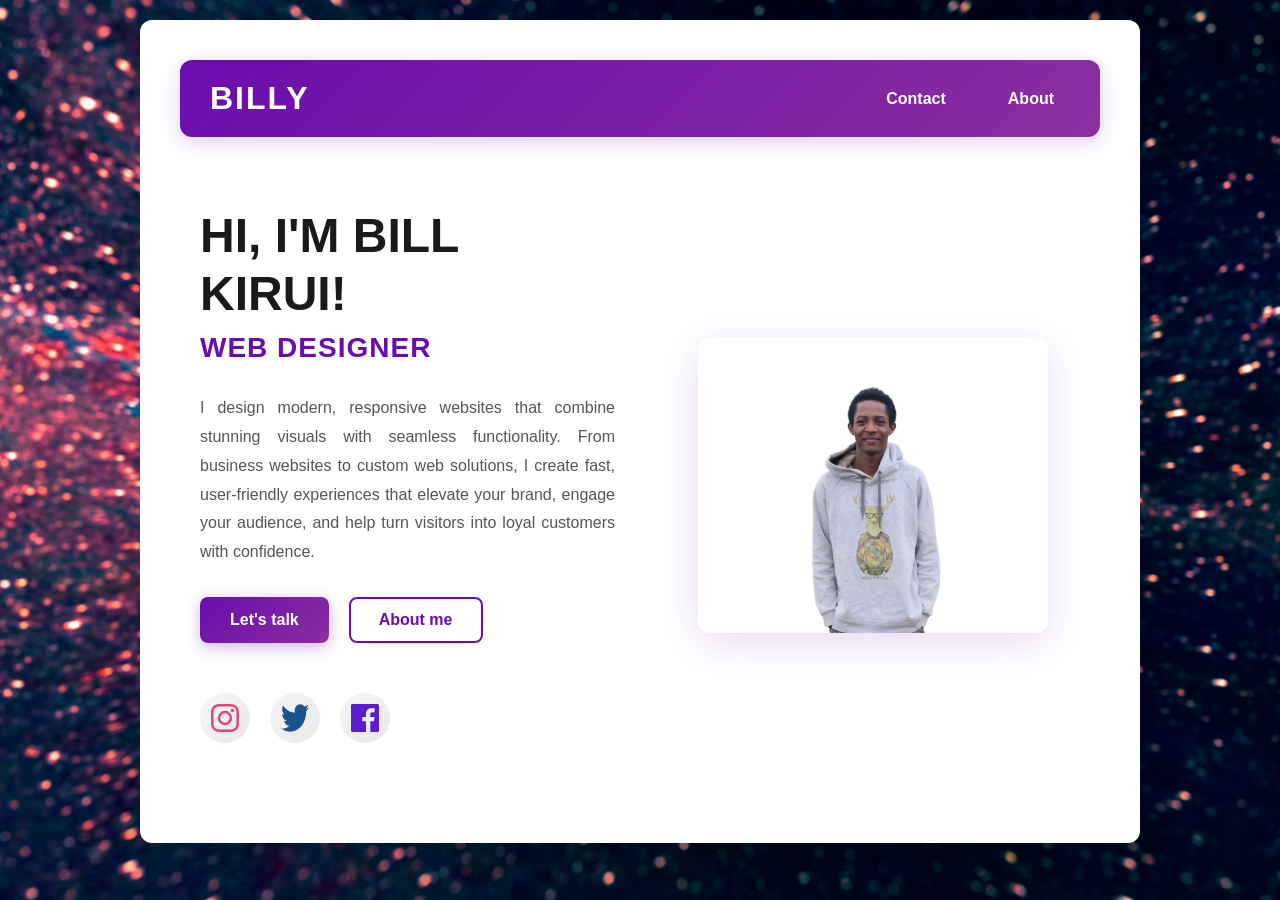
<file: index.html>
<!DOCTYPE html>
<html lang="en">
<head>
    <meta charset="UTF-8">
    <meta name="viewport" content="width=device-width, initial-scale=1.0">
    <title>home page</title>
    <link rel="stylesheet" href="styling.css">
</head>
<body>
    <div class="card">
        <header class="header-1">
            <div class="header-h1"><h1>BILLY</h1></div>
            <nav class="header-links">
                <div class="link"><a href="contact.html">Contact</a></div>
                <div class="link"><a href="about.html">About</a></div>
            </nav>
        </header>
        <section id="hero">
            <div class="hero-txt">
                <div class="hero-intros">
                    <h1>HI, I'M BILL KIRUI!</h1>
                    <h2>WEB DESIGNER</h2>
                </div>
                <div class="hero-p">
                    <p>I design modern, responsive websites that combine stunning visuals with seamless functionality. From business websites to custom web solutions, I create fast, user-friendly experiences that elevate your brand, engage your audience, and help turn visitors into loyal customers with confidence.</p>
                </div>
                <div class="hero-btns">
                    <button class="btn1"><a href="contact.html">Let's talk</a></button>
                    <button class="btn2"><a href="about.html">About me</a></button>
                </div>
                <div class="hero-socials">
                    <div><img src="images/icon-instagram.svg" alt="instagram icon"></div>
                    <div><img src="images/icon-twitter.svg" alt="twitter icon"></div>
                    <div><img src="images/icon-facebook.svg" alt="facebook icon"></div>
                </div>
            </div>
            <div class="hero-img">
                <div class="billy-img">
                    <img class="billy" src="images/billy45.png" alt="my photo">
                </div>
            </div>
        </section>
    </div>
</body>
</html>
</file>
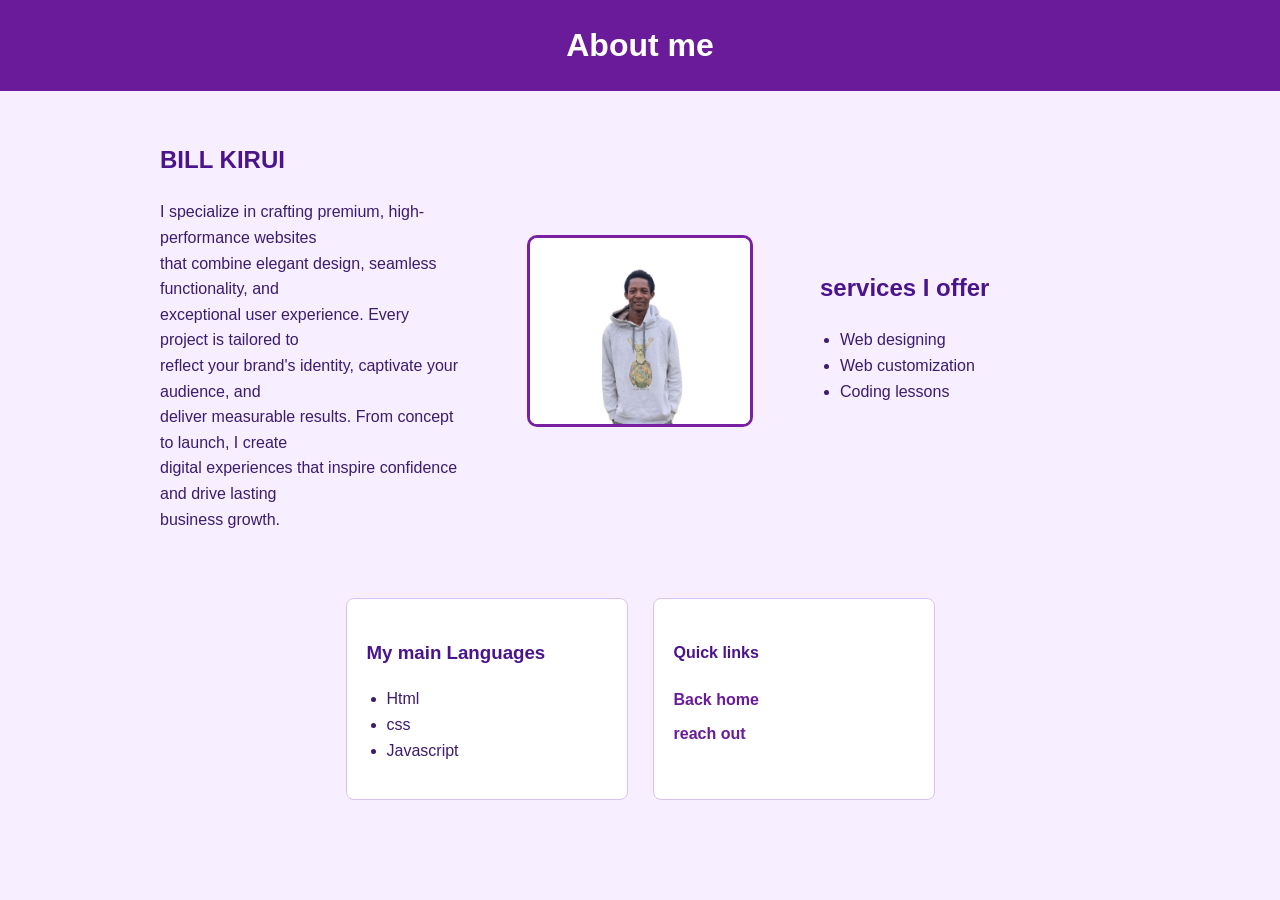
<file: about.html>
<!DOCTYPE html>
<html lang="en">
<head>
    <meta charset="UTF-8">
    <meta name="viewport" content="width=device-width, initial-scale=1.0">
    <title>About page</title>
    <link rel="stylesheet" href="about.css">
</head>
<body>
    <header>
        <div class="header-h1">
            <h1>About me</h1>
        </div>
    </header>
    <section id="body-sec">
 <div class="body-p">
    <div class="body-p-h1"><h1>BILL KIRUI</h1></div>
    <div class="bpdy-pr"><p>I specialize in crafting premium, high-performance websites<br> that combine elegant design, seamless functionality, and<br> exceptional user experience. Every project is tailored to<br> reflect your brand's identity, captivate your audience, and <br>deliver measurable results. From concept to launch, I create<br> digital experiences that inspire confidence and drive lasting<br> business growth.
</p></div>
 </div>
 <div class="section-img">
    <img src="images/billy45.png" alt="my photo">
 </div>
 <div class="body-p2">
    <div class="body-h2"><h2>services I offer</h2></div>
    <div class="services">
        <ul>
            <li>Web designing</li>
            <li>Web customization</li>
            <li>Coding lessons</li>
            
        </ul>
    </div>
 </div>
    </section>
    <section id="end-section">
<div class="end-p">
    <div class="end-p-h3"><h3>My main Languages</h3></div>
    <ul>
        <li>Html</li>
        <li>css</li>
        <li>Javascript</li>
        
    </ul>
</div>
<div class="links">
    <h4>Quick links</h4>
    <a href="index.html">Back home</a>
    <a href="contact.html">reach out</a>
</div>
    </section>
</body>
</html>
</file>
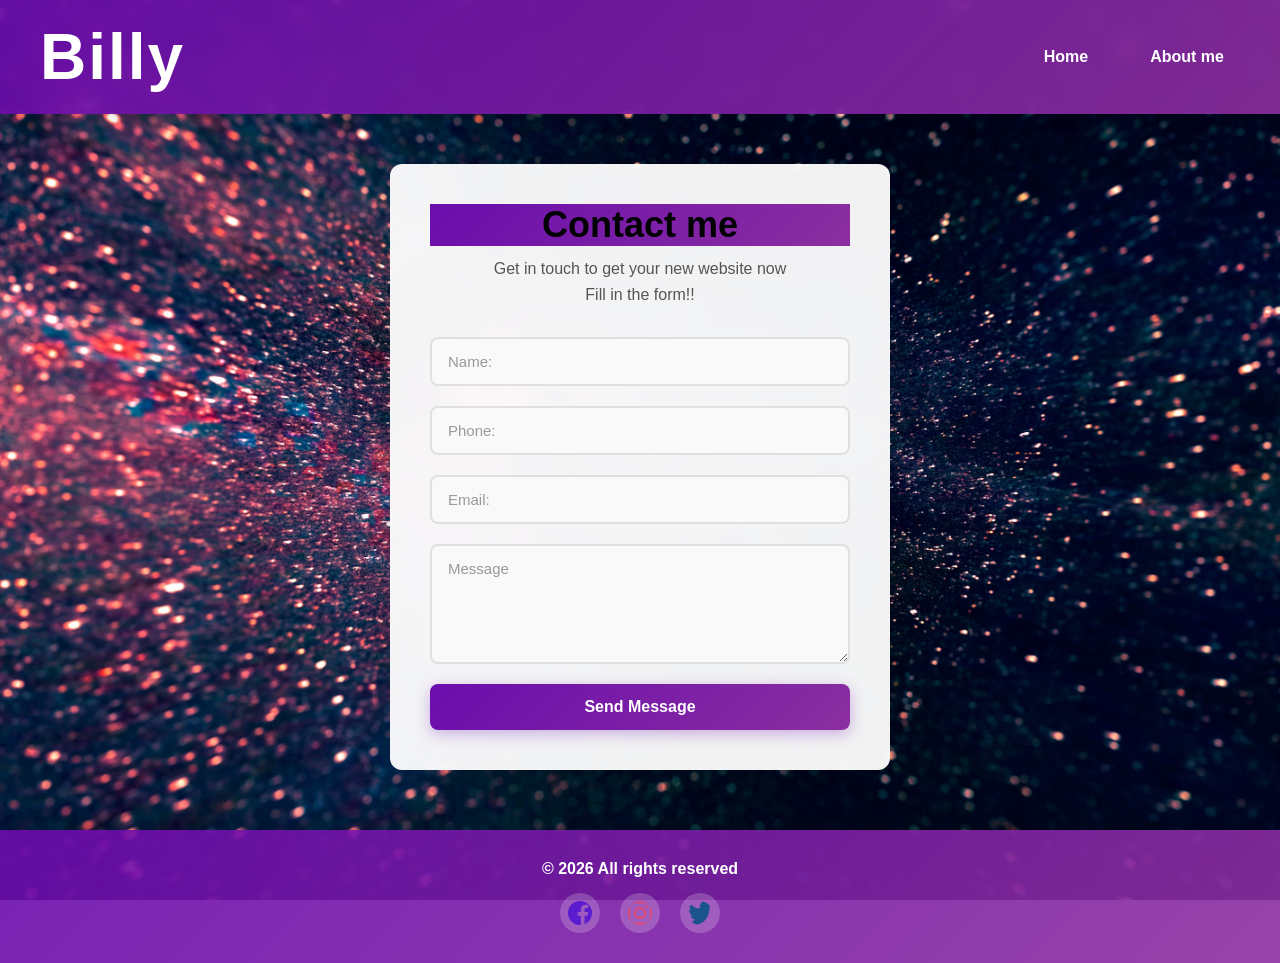
<file: contact.html>
<!DOCTYPE html>
<html lang="en">
<head>
    <meta charset="UTF-8">
    <meta name="viewport" content="width=device-width, initial-scale=1.0">
    <title>contact page</title>
    <link rel="stylesheet" href="contact.css">
</head>
<body>
    <header> 
        <div class="header-intro"><h1>Billy</h1></div>
        <nav class="header-links">
            <a href="index.html">Home</a>
            <a href="about.html">About me</a>
        </nav>
    </header>
    <section class="card">
        <div class="card-header">
            <h1>Contact me</h1>
            <p>Get in touch to get your new website now<br>Fill in the form!!</p>
        </div>
        <form class="card-info">
            <input class="input" type="text" placeholder="Name:" required>
            <input class="input" type="tel" placeholder="Phone:" required>
            <input class="input" type="email" placeholder="Email:" required>
            <textarea class="input" placeholder="Message" required></textarea>
            <button class="input" type="submit">Send Message</button>
        </form>
    </section>
    <section id="ending">
        <footer>
            <p>&copy; 2026 All rights reserved</p>
            <div class="footer-links">
                <img src="./images/icon-facebook.svg" alt="facebook icon">
                <img src="./images/icon-instagram.svg" alt="instagram icon">
                <img src="./images/icon-twitter.svg" alt="twitter icon">
            </div>
        </footer>
    </section>
</body>
</html>
</file>
<file: styling.css>
* {
    margin: 0;
    padding: 0;
    box-sizing: border-box;
}

body{
    background-image:url(contact2.png);
    background-size: cover;
    background-position: center;
    background-attachment: fixed;
    font-family: 'Segoe UI', Tahoma, Geneva, Verdana, sans-serif;
    
}
.card{
    width: 1000px;
    margin: 20px auto;
    padding: 40px;
    box-shadow: 0 10px 40px rgba(0, 0, 0, 0.15);
    border-radius: 12px;
    background-color: white;

}

.card:hover {
    transform: translateY(-5px);
    box-shadow: 0 15px 50px rgba(0, 0, 0, 0.2);
}

.header-1{
    background: linear-gradient(135deg, #6a0dad 0%, #8b2fa0 100%);
    display: flex;
    align-items: center;
    justify-content: space-between;
    gap: 100px;
    padding: 20px 30px;
    border-radius: 12px;
    margin-bottom: 30px;
    box-shadow: 0 5px 20px rgba(106, 10, 173, 0.2);
}

.header-h1 h1 {
    font-size: 32px;
    color: white;
    font-weight: 700;
    letter-spacing: 2px;
}

.header-links{
    display: flex;
    flex-direction: row;
    gap: 30px;
    justify-content: flex-end;
}

.header-links .link a{
    text-decoration: none;
    color: white;
    font-weight: 600;
    font-size: 16px;
    padding: 8px 16px;
    border-radius: 6px;
    position: relative;
}

.header-links .link a:hover {
    background-color: rgba(255, 255, 255, 0.2);
    transform: translateY(-2px);
}
#hero{
    padding: 40px 20px;
    display: flex;
    flex-direction: row;
    gap: 50px;
    align-items: center;
    justify-content: space-between;
}

.hero-txt {
    flex: 1;
}

.hero-intros {
    margin-bottom: 30px;
}

.hero-intros h1{
    font-size: 48px;
    font-weight: 700;
    color: #1a1a1a;
    line-height: 1.2;
    margin-bottom: 10px
    
}

.hero-intros H2{
    font-size: 28px;
    color: #6a0dad;
    font-weight: 600;
    margin-bottom: 20px;
    letter-spacing: 1px;
}

.hero-p p{
    font-family: 'Segoe UI', Tahoma, Geneva, Verdana, sans-serif;
    font-size: 16px;
    line-height: 1.8;
    color: #555;
    margin-bottom: 30px;
    text-align: justify;
}
.hero-btns{
    border: none;
    display: flex;
    flex-direction: row;
    gap: 20px;
    margin-bottom: 30px;
    flex-wrap: wrap;
}

.btn1, .btn2 {
    border: none;
    border-radius: 8px;
    font-size: 16px;
    font-weight: 600;
    padding: 0;
    cursor: pointer;
}

.btn1 {
    background: linear-gradient(135deg, #6a0dad 0%, #8b2fa0 100%);
    box-shadow: 0 4px 15px rgba(106, 10, 173, 0.3);
}

.btn1:hover {
    transform: translateY(-3px);
    box-shadow: 0 6px 25px rgba(106, 10, 173, 0.4);
}

.hero-btns .btn1 a {
    display: block;
    text-decoration: none;
    color: white;
    padding: 14px 30px;
    border-radius: 8px;
}

.btn2 {
    background-color: transparent;
    border: 2px solid #6a0dad;
    transition: all 0.3s ease;
}

.btn2:hover {
    background-color: #6a0dad;
    transform: translateY(-3px);
}

.btn2 a {
    display: block;
    text-decoration: none;
    padding: 12px 28px;
    color: #6a0dad;
    transition: color 0.3s ease;
}

.btn2:hover a {
    color: white;
}
.hero-socials{
    display: flex;
    flex-direction: row;
    gap: 20px;
    padding: 20px 0;
}

.hero-socials div {
    width: 50px;
    height: 50px;
    display: flex;
    align-items: center;
    justify-content: center;
    background: linear-gradient(135deg, #f5f5f5 0%, #e8e8e8 100%);
    border-radius: 50%;
    transition: all 0.3s ease;
    cursor: pointer;
}

.hero-socials div:hover {
    background: linear-gradient(135deg, #6a0dad 0%, #8b2fa0 100%);
    transform: translateY(-5px) scale(1.1);
    box-shadow: 0 8px 20px rgba(106, 10, 173, 0.3);
}

.hero-socials img {
    width: 28px;
    height: 28px;
    transition: filter 0.3s ease;
}

.hero-socials div:hover img {
    filter: brightness(0) invert(1);
}

.hero-img {
    flex: 1;
    display: flex;
    justify-content: center;
    align-items: center;
}

.billy-img {
    position: relative;
    display: flex;
    justify-content: center;
}

.billy-img .billy{
    width: 100%;
    max-width: 350px;
    border-radius: 12px;
    box-shadow: 0 10px 40px rgba(106, 10, 173, 0.15);
    
}

.billy-img .billy:hover {
    transform: translateY(-10px);
    box-shadow: 0 15px 50px rgba(106, 10, 173, 0.25);
}
</file>
<file: about.css>
body {
    margin: 0;
    font-family: Arial, sans-serif;
    background: #f7eeff;
    color: #3d1b6d;
    line-height: 1.6;
}

header {
    background: #6a1b9a;
    color: white;
    padding: 20px 0;
    text-align: center;
}

.header-h1 h1 {
    margin: 0;
}

#body-sec {
    display: flex;
    justify-content: center;
    align-items: center;
    gap: 30px;
    padding: 30px 20px;
    flex-wrap: wrap;
}

.body-p,
.body-p2,
.section-img {
    flex: 1;
    min-width: 250px;
    max-width: 300px;
}

.body-p h1,
.body-h2 h2,
.end-p-h3 h3,
.links h4 {
    color: #4a148c;
}

.section-img {
    text-align: center;
}

.section-img img {
    width: 220px;
    height: auto;
    border: 3px solid #7b1fa2;
    border-radius: 10px;
}

#end-section {
    display: flex;
    justify-content: center;
    gap: 25px;
    padding: 20px;
    flex-wrap: wrap;
}

.end-p,
.links {
    background: white;
    border: 1px solid #d9c2f2;
    border-radius: 8px;
    padding: 20px;
    width: 240px;
}

.links a {
    display: block;
    margin: 8px 0;
    color: #6a1b9a;
    text-decoration: none;
    font-weight: bold;
}

.links a:hover {
    color: #4a148c;
    text-decoration: underline;
}

ul {
    padding-left: 20px;
}
</file>
<file: contact.css>
* {
    margin: 0;
    padding: 0;
    box-sizing: border-box;
}

body{
    margin: 0px;
    background-image: url(contact2.png);
    background-position: center;
    background-size: cover;
    background-attachment: fixed;
    font-family: 'Segoe UI', Tahoma, Geneva, Verdana, sans-serif;
    min-height: 100vh;
}
header{
    display: flex;
    flex-direction: row;
    justify-content: space-between;
    align-items: center;
    padding: 20px 40px;
    background: linear-gradient(135deg, rgba(106, 10, 173, 0.9) 0%, rgba(139, 47, 160, 0.9) 100%);
    box-shadow: 0 4px 15px rgba(0, 0, 0, 0.1);
    backdrop-filter: blur(10px);
}

.header-intro{
    font-family: 'Segoe UI', Tahoma, Geneva, Verdana, sans-serif;
    font-size: 32px;
    font-weight: 700;
    color: white;
    letter-spacing: 2px;
}

.header-intro h1 {
    margin: 0;
}

.header-links{
    display: flex;
    flex-direction: row;
    justify-content: center;
    gap: 30px;
}

header a {
    color: white;
    text-decoration: none;
    font-weight: 600;
    font-size: 16px;
    padding: 8px 16px;
    border-radius: 6px;
    transition: all 0.3s ease;
    position: relative;
}

header a:hover {
    background-color: rgba(255, 255, 255, 0.2);
    transform: translateY(-2px);
}
.card{
    background-color: rgba(255, 255, 255, 0.95);
    max-width: 500px;
    margin: 50px auto;
    border-radius: 12px;
    padding: 40px;
    box-shadow: 0 10px 40px rgba(0, 0, 0, 0.15);
    transition: transform 0.3s ease, box-shadow 0.3s ease;
    backdrop-filter: blur(10px);
}

.card:hover {
    transform: translateY(-5px);
    box-shadow: 0 15px 50px rgba(106, 10, 173, 0.2);
}

.card-header{
    text-align: center;
    margin-bottom: 30px;
}

.card-header h1 {
    font-size: 36px;
    font-weight: 700;
    background: linear-gradient(135deg, #6a0dad 0%, #8b2fa0 100%);
    margin-bottom: 10px;
}

.card-header p {
    font-size: 16px;
    color: #555;
    line-height: 1.6;
    font-family: 'Segoe UI', Tahoma, Geneva, Verdana, sans-serif;
}
.card-info {
    display: flex;
    flex-direction: column;
    align-items: stretch;
    justify-content: center;
    text-align: left;
    gap: 20px;
    padding: 0;
}

.input{
    border: 2px solid #e0e0e0;
    border-radius: 8px;
    padding: 14px 16px;
    font-size: 15px;
    font-family: 'Segoe UI', Tahoma, Geneva, Verdana, sans-serif;
    transition: all 0.3s ease;
    background-color: #f9f9f9;
    color: #333;
}

.input:focus {
    outline: none;
    border-color: #6a0dad;
    background-color: white;
    box-shadow: 0 0 0 3px rgba(106, 10, 173, 0.1);
    transform: translateY(-2px);
}

input.input::placeholder,
textarea.input::placeholder {
    color: #999;
    font-weight: 500;
}

textarea.input {
    resize: vertical;
    min-height: 120px;
    font-family: 'Segoe UI', Tahoma, Geneva, Verdana, sans-serif;
}

button.input {
    background: linear-gradient(135deg, #6a0dad 0%, #8b2fa0 100%);
    color: white;
    font-weight: 600;
    font-size: 16px;
    cursor: pointer;
    border: none;
    padding: 14px 20px;
    transition: all 0.3s ease;
    box-shadow: 0 4px 15px rgba(106, 10, 173, 0.3);
}

button.input:hover {
    transform: translateY(-3px);
    box-shadow: 0 6px 25px rgba(106, 10, 173, 0.4);
}

button.input:active {
    transform: translateY(-1px);
}
#ending {
    margin-top: 60px;
}

footer{
    background: linear-gradient(135deg, rgba(106, 10, 173, 0.9) 0%, rgba(139, 47, 160, 0.9) 100%);
    padding: 30px 40px;
    text-align: center;
    box-shadow: 0 -4px 15px rgba(0, 0, 0, 0.1);
}

footer p {
    color: white;
    font-weight: 600;
    margin-bottom: 15px;
}

.footer-links{
    display: flex;
    flex-direction: row;
    justify-content: center;
    gap: 20px;
}

.footer-links img {
    width: 40px;
    height: 40px;
    padding: 8px;
    background: rgba(255, 255, 255, 0.2);
    border-radius: 50%;
    transition: all 0.3s ease;
    cursor: pointer;
}

.footer-links img:hover {
    background: rgba(255, 255, 255, 0.4);
    transform: translateY(-5px) scale(1.1);
    filter: brightness(0) invert(1);
}
</file>
